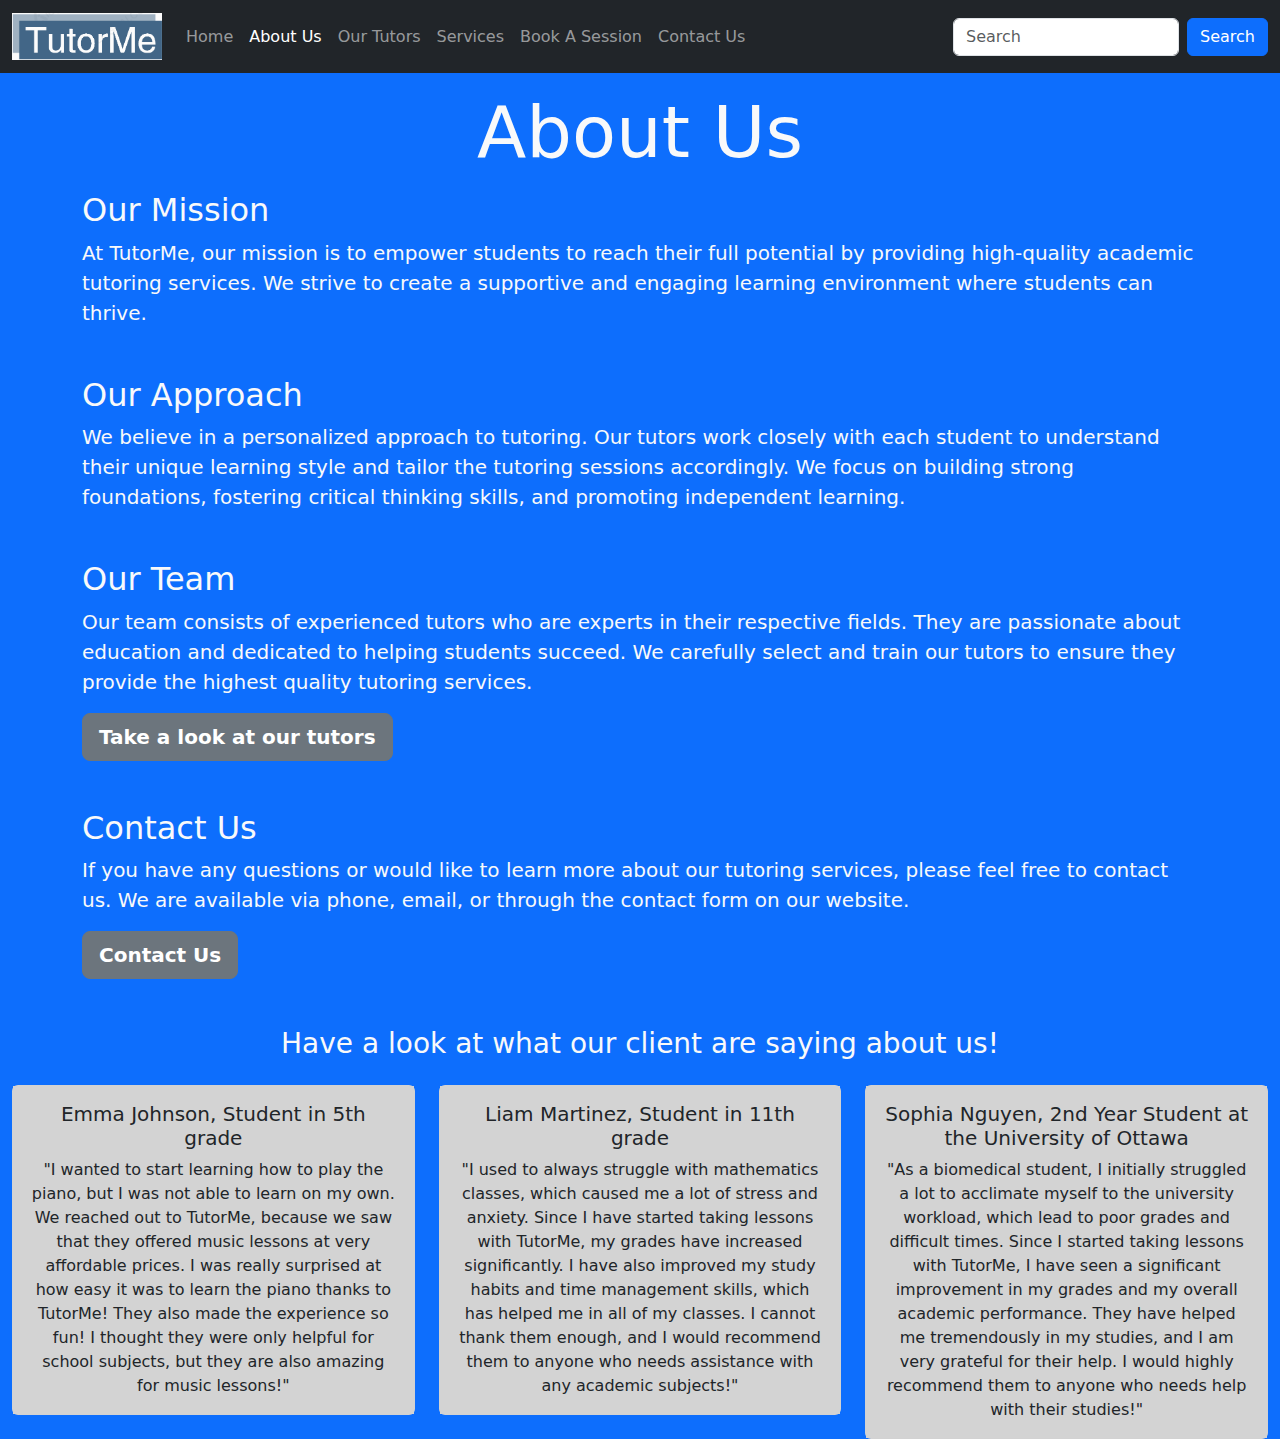
<file: aboutus.html>
<!doctype html>
<html lang="en">
  <head>
    <link rel="stylesheet" type="text/css" href="style.css">
    <meta charset="utf-8">
    <meta name="viewport" content="width=device-width, initial-scale=1">
    <title>TutorMe: About Us</title>
    <link href="https://cdn.jsdelivr.net/npm/bootstrap@5.3.3/dist/css/bootstrap.min.css" rel="stylesheet">
    <script src="script.js"></script>
  </head>

  <body class="bg-primary">
    <nav class="navbar navbar-expand-sm navbar-dark bg-dark">
      <div class="container-fluid">
        <a class="navbar-brand" href="index.html">
          <img src="./Images/Logo.png" alt="Logo" style="width: 150px;" class="img-fluid">
        </a>
        <button class="navbar-toggler" type="button" data-bs-toggle="collapse" data-bs-target="#navbar">
          <span class="navbar-toggler-icon"></span>
        </button>
        <div class="collapse navbar-collapse" id="navbar">
          <ul class="navbar-nav me-auto">
            <li class="nav-item">
              <a class="nav-link" href="index.html">Home</a>
            </li>
            <li class="nav-item">
              <a class="nav-link active" href="aboutus.html">About Us</a>
            </li>
            <li class="nav-item">
              <a class="nav-link" href="ourtutors.html">Our Tutors</a>
            </li>
            <li class="nav-item">
              <a class="nav-link" href="services.html">Services</a>
            </li>
            <li class="nav-item">
              <a class="nav-link" href="bookasession.html">Book A Session</a>
            </li>
            <li class="nav-item">
              <a class="nav-link" href="contactus.html">Contact Us</a>
            </li>
          </ul>
          <form class="d-flex">
            <input class="form-control me-2" type="text" placeholder="Search">
            <button class="btn btn-primary" type="button">Search</button>
          </form>
        </div>
      </div>
    </nav>

    <div class="container text-light">
      <h1 class="text-center mt-3 display-2"><b>About Us</b></h1>
      
      <h2 class="mt-3">Our Mission</h2>
      <p class="aboutustext">At TutorMe, our mission is to empower students to reach their full potential by providing high-quality academic tutoring services. We strive to create a supportive and engaging learning environment where students can thrive.</p>
      
      <h2 class="mt-5">Our Approach</h2>
      <p class="aboutustext">We believe in a personalized approach to tutoring. Our tutors work closely with each student to understand their unique learning style and tailor the tutoring sessions accordingly. We focus on building strong foundations, fostering critical thinking skills, and promoting independent learning.</p>
      
      <h2 class="mt-5">Our Team</h2>
      <p class="aboutustext">Our team consists of experienced tutors who are experts in their respective fields. They are passionate about education and dedicated to helping students succeed. We carefully select and train our tutors to ensure they provide the highest quality tutoring services.</p>
      <button class="btn btn-secondary btn-lg mt" type="button" onclick="document.location='ourtutors.html'"><b>Take a look at our tutors</b></button>

      <h2 class="mt-5">Contact Us</h2>
      <p class="aboutustext">If you have any questions or would like to learn more about our tutoring services, please feel free to contact us. We are available via phone, email, or through the contact form on our website.</p>
      <button class="btn btn-secondary btn-lg mt" type="button" onclick="document.location='contactus.html'"><b>Contact Us</b></button>
    </div>

    <div class="container-fluid mt-5">
      <h3 class="mt-3 text-center text-light">Have a look at what our client are saying about us!</h3>
      <div class="mt-4 row">
        <div class="col-sm-4 text-dark text-center">
          <div class="card">
            <div class="reviews card-body">
              <h5 class="card-title">Emma Johnson, Student in 5th grade</h5>
              <p class="card-text">"I wanted to start learning how to play the piano, but I was not able to learn on my own.
                We reached out to TutorMe, because we saw that they offered music lessons at very affordable prices.
                I was really surprised at how easy it was to learn the piano thanks to TutorMe! 
                They also made the experience so fun!
                I thought they were only helpful for school subjects, but they are also amazing for music lessons!"</p>
            </div>
          </div>
        </div>
        <div class="col-sm-4 text-dark text-center">
          <div class="card">
            <div class="reviews card-body">
              <h5 class="card-title">Liam Martinez, Student in 11th grade</h5>
              <p class="card-text">"I used to always struggle with mathematics classes, which caused me a lot of stress and anxiety. 
                Since I have started taking lessons with TutorMe, my grades have increased significantly. 
                I have also improved my study habits and time management skills, which has helped me in all of my classes.
                I cannot thank them enough, and I would recommend them to anyone who needs assistance with any academic subjects!"</p>
            </div>
          </div>
        </div>
        <div class="col-sm-4 text-dark text-center">
          <div class="card">
            <div class="reviews card-body">
              <h5 class="card-title">Sophia Nguyen, 2nd Year Student at the University of Ottawa</h5>
              <p class="card-text">"As a biomedical student, I initially struggled a lot to acclimate myself to the university workload, which lead to poor grades and difficult times.
                Since I started taking lessons with TutorMe, I have seen a significant improvement in my grades and my overall academic performance.
                They have helped me tremendously in my studies, and I am very grateful for their help. I would highly recommend them to anyone who needs help with their studies!"</p>
            </div>
          </div>
        </div>
      </div>
    </div>
  </body>
</html>
</file>
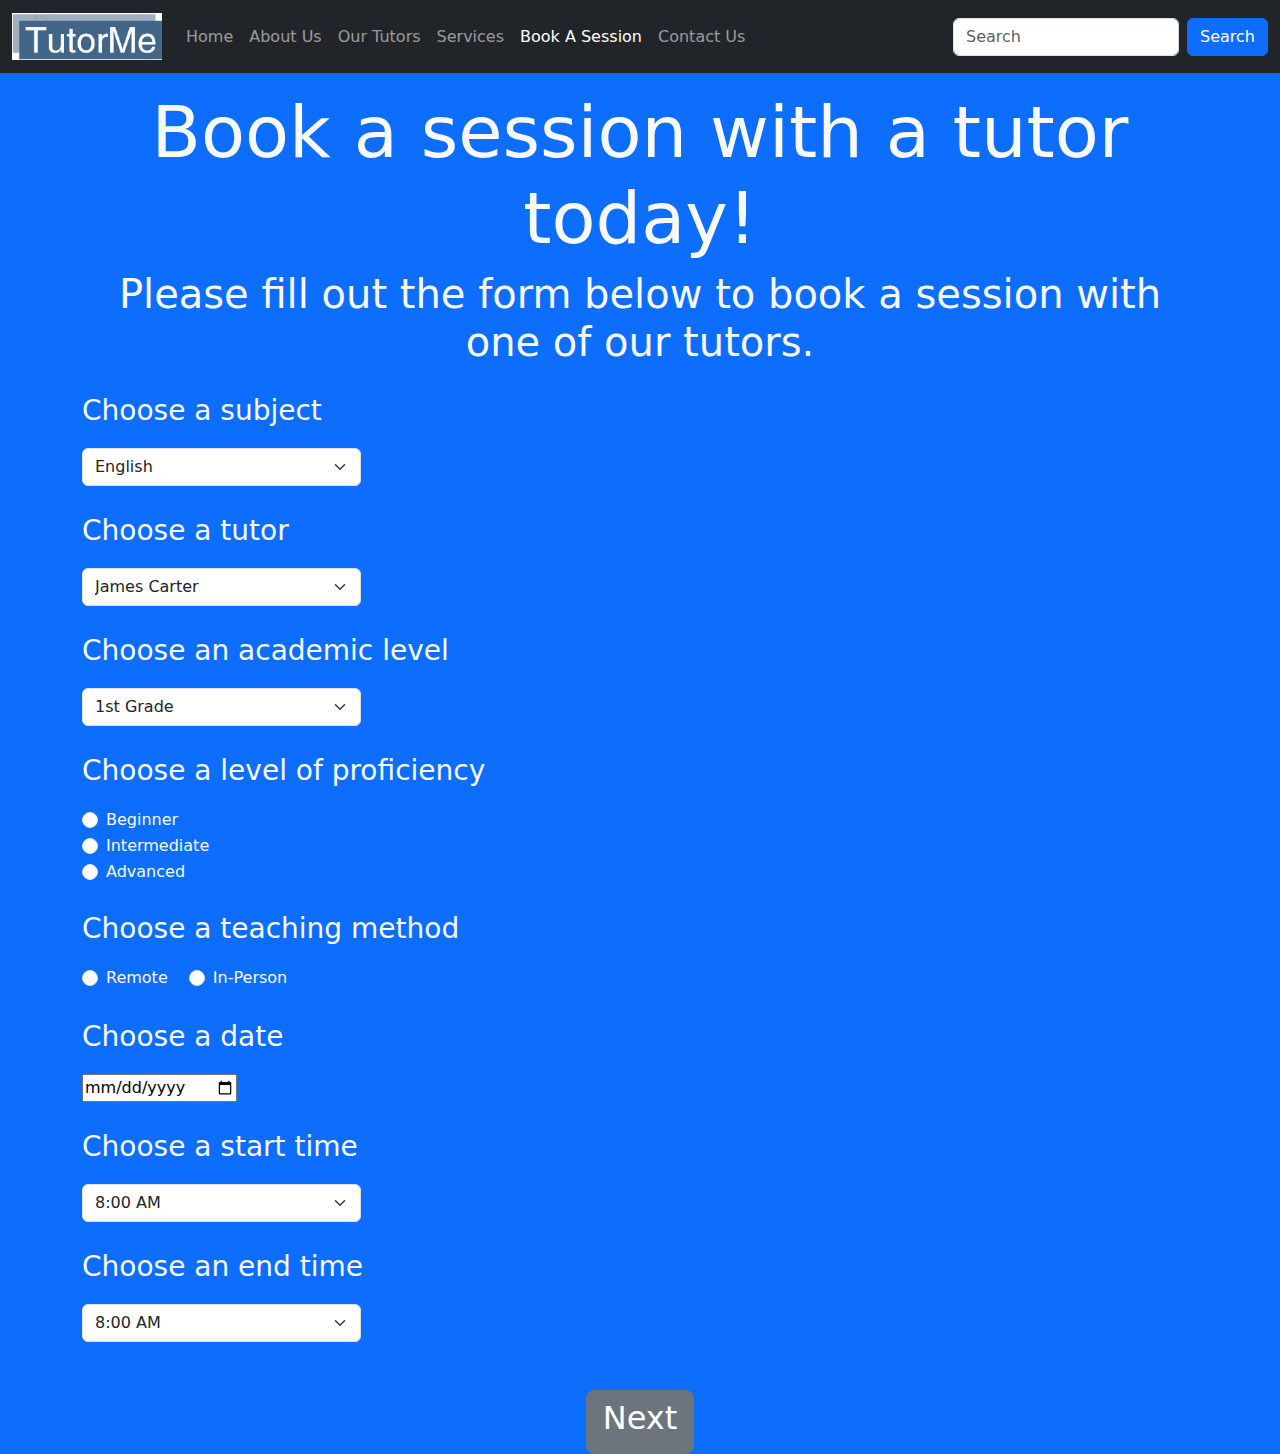
<file: bookasession.html>
<!doctype html>
<html lang="en">
  <head>
    <link rel="stylesheet" type = "text/css" href="style.css">
    <meta charset="utf-8">
    <meta name="viewport" content="width=device-width, initial-scale=1">
    <title>TutorMe: Book A Session</title>
    <link href="https://cdn.jsdelivr.net/npm/bootstrap@5.3.3/dist/css/bootstrap.min.css" rel="stylesheet">
    <script src="script.js"></script>
  </head>

  <body class="bg-primary">
    <nav class="navbar navbar-expand-sm navbar-dark bg-dark">
      <div class="container-fluid">
        <a class="navbar-brand" href="index.html">
          <img src="./Images/Logo.png" alt="Logo" style="width: 150px;" class="img-fluid">
        </a>
        <button class="navbar-toggler" type="button" data-bs-toggle="collapse" data-bs-target="#navbar">
          <span class="navbar-toggler-icon"></span>
        </button>
        <div class="collapse navbar-collapse" id="navbar">
          <ul class="navbar-nav me-auto">
            <li class="nav-item">
              <a class="nav-link" href="index.html">Home</a>
            </li>
            <li class="nav-item">
              <a class="nav-link" href="aboutus.html">About Us</a>
            </li>
            <li class="nav-item">
              <a class="nav-link" href="ourtutors.html">Our Tutors</a>
            </li>
            <li class="nav-item">
              <a class="nav-link" href="services.html">Services</a>
            </li>
            <li class="nav-item">
              <a class="nav-link active" href="bookasession.html">Book A Session</a>
            </li>
            <li class="nav-item">
              <a class="nav-link" href="contactus.html">Contact Us</a>
            </li>
          </ul>
          <form class="d-flex">
            <input class="form-control me-2" type="text" placeholder="Search">
            <button class="btn btn-primary" type="button">Search</button>
          </form>
        </div>
      </div>
    </nav>

    <div class="container">
      <h2 class="text-center display-2 text-light mt-3"><b>Book a session with a tutor today!</b></h2>
      <p class="text-light text-center display-6">Please fill out the form below to book a session with one of our tutors.</p>
      
      <div class="mt-4 text-light"> 
        <p class="ReservationText">Choose a subject</p>
        <select class="form-select w-25" id="subject">
          <option value="English">English</option>
          <option value="French">French</option>
          <option value="Mathematics">Mathematics</option>
          <option value="Physics">Physics</option>
          <option value="Biology">Biology</option>
          <option value="Chemistry">Chemistry</option>
          <option value="Social Sciences">Social Sciences</option>
          <option value="Music">Music</option>
        </select>
      </div>

      <div class="mt-4 text-light"> 
        <p class="ReservationText">Choose a tutor</p>
        <select class="form-select w-25" id="tutor">
          <option value="James Carter">James Carter</option>
          <option value="Sophia Reynolds">Sophia Reynolds</option>
          <option value="Ethan Blake">Ethan Blake</option>
        </select>
      </div>

      <div class="mt-4 text-light"> 
        <p class="ReservationText">Choose an academic level</p>
        <select class="form-select w-25" id="level">
          <option value="1st Grade">1st Grade</option>
          <option value="2nd Grade">2nd Grade</option>
          <option value="3rd Grade">3rd Grade</option>
          <option value="4th Grade">4th Grade</option>
          <option value="5th Grade">5th Grade</option>
          <option value="6th Grade">6th Grade</option>
          <option value="7th Grade">7th Grade</option>
          <option value="8th Grade">8th Grade</option>
          <option value="9th Grade">9th Grade</option>
          <option value="10th Grade">10th Grade</option>
          <option value="11th Grade">11th Grade</option>
          <option value="12th Grade">12th Grade</option>
          <option value="University Level">University Level</option>
        </select>
      </div>

      <div class="mt-4 text-light">
        <p class="ReservationText">Choose a level of proficiency</p>
        <div class="form-check" id="proficiency">
          <input class="form-check-input" type="radio" name="Proficiency" id="Beginner" value="Beginner">
          <label class="form-check-label" for="Beginner">
            Beginner
          </label>
        </div>
        <div class="form-check">
          <input class="form-check-input" type="radio" name="Proficiency" id="Intermediate" value="Intermediate">
          <label class="form-check-label" for="Intermediate">
            Intermediate
          </label>
        </div>
        <div class="form-check">
          <input class="form-check-input" type="radio" name="Proficiency" id="Advanced" value="Advanced">
          <label class="form-check-label" for="Advanced">
            Advanced
          </label>
        </div>
      </div>

      <div class="mt-4 text-light">
        <p class="ReservationText">Choose a teaching method</p>
        <div class="form-check form-check-inline" id="method">
          <input class="form-check-input" type="radio" name="Method" id="Remote" value="Remote">
          <label class="form-check-label" for="Remote">Remote</label>
        </div>
        <div class="form-check form-check-inline">  
          <input class="form-check-input" type="radio" name="Method" id="In-Person" value="In-Person">
          <label class="form-check-label" for="InPerson">In-Person</label>
        </div>
      </div>

      <div class="mt-4 text-light">
        <p class="ReservationText">Choose a date</p>
        <input type="date" id="date" name="date">
      </div>

      <div class="mt-4 text-light">
        <p class="ReservationText">Choose a start time</p>
        <select class="form-select w-25" id="starttime">
            <option value="8:00AM">8:00 AM</option>
            <option value="8:30AM">8:30 AM</option>
            <option value="9:00AM">9:00 AM</option>
            <option value="9:30AM">9:30 AM</option>
            <option value="10:00AM">10:00 AM</option>
            <option value="10:30AM">10:30 AM</option>
            <option value="11:00AM">11:00 AM</option>
            <option value="11:30AM">11:30 AM</option>
            <option value="12:00PM">12:00 PM</option>
            <option value="12:30PM">12:30 PM</option>
            <option value="1:00PM">1:00 PM</option>
            <option value="1:30PM">1:30 PM</option>
            <option value="2:00PM">2:00 PM</option>
            <option value="2:30PM">2:30 PM</option>
            <option value="3:00PM">3:00 PM</option>
            <option value="3:30PM">3:30 PM</option>
            <option value="4:00PM">4:00 PM</option>
            <option value="4:30PM">4:30 PM</option>
            <option value="5:00PM">5:00 PM</option>
            <option value="5:30PM">5:30 PM</option>
            <option value="6:00PM">6:00 PM</option>
            <option value="6:30PM">6:30 PM</option>
            <option value="7:00PM">7:00 PM</option>
            <option value="7:30PM">7:30 PM</option>
            <option value="8:00PM">8:00 PM</option>
            <option value="8:30PM">8:30 PM</option>
            <option value="9:00PM">9:00 PM</option>
        </select>
      </div>

      <div class="mt-4 text-light">
        <p class="ReservationText">Choose an end time</p>
        <select class="form-select w-25" id="endtime">
          <option value="8:00AM">8:00 AM</option>
          <option value="8:30AM">8:30 AM</option>
          <option value="9:00AM">9:00 AM</option>
          <option value="9:30AM">9:30 AM</option>
          <option value="10:00AM">10:00 AM</option>
          <option value="10:30AM">10:30 AM</option>
          <option value="11:00AM">11:00 AM</option>
          <option value="11:30AM">11:30 AM</option>
          <option value="12:00PM">12:00 PM</option>
          <option value="12:30PM">12:30 PM</option>
          <option value="1:00PM">1:00 PM</option>
          <option value="1:30PM">1:30 PM</option>
          <option value="2:00PM">2:00 PM</option>
          <option value="2:30PM">2:30 PM</option>
          <option value="3:00PM">3:00 PM</option>
          <option value="3:30PM">3:30 PM</option>
          <option value="4:00PM">4:00 PM</option>
          <option value="4:30PM">4:30 PM</option>
          <option value="5:00PM">5:00 PM</option>
          <option value="5:30PM">5:30 PM</option>
          <option value="6:00PM">6:00 PM</option>
          <option value="6:30PM">6:30 PM</option>
          <option value="7:00PM">7:00 PM</option>
          <option value="7:30PM">7:30 PM</option>
          <option value="8:00PM">8:00 PM</option>
          <option value="8:30PM">8:30 PM</option>
          <option value="9:00PM">9:00 PM</option>
        </select>
      </div>
      <div class="text-center">
        <button class="btn btn-secondary btn-lg mt-5" type="button" onclick="changeLocationAndStore('enterdetails.html')">
          <h2>Next</h2>
        </button>
      </div>
  </body>
  </html>
</file>
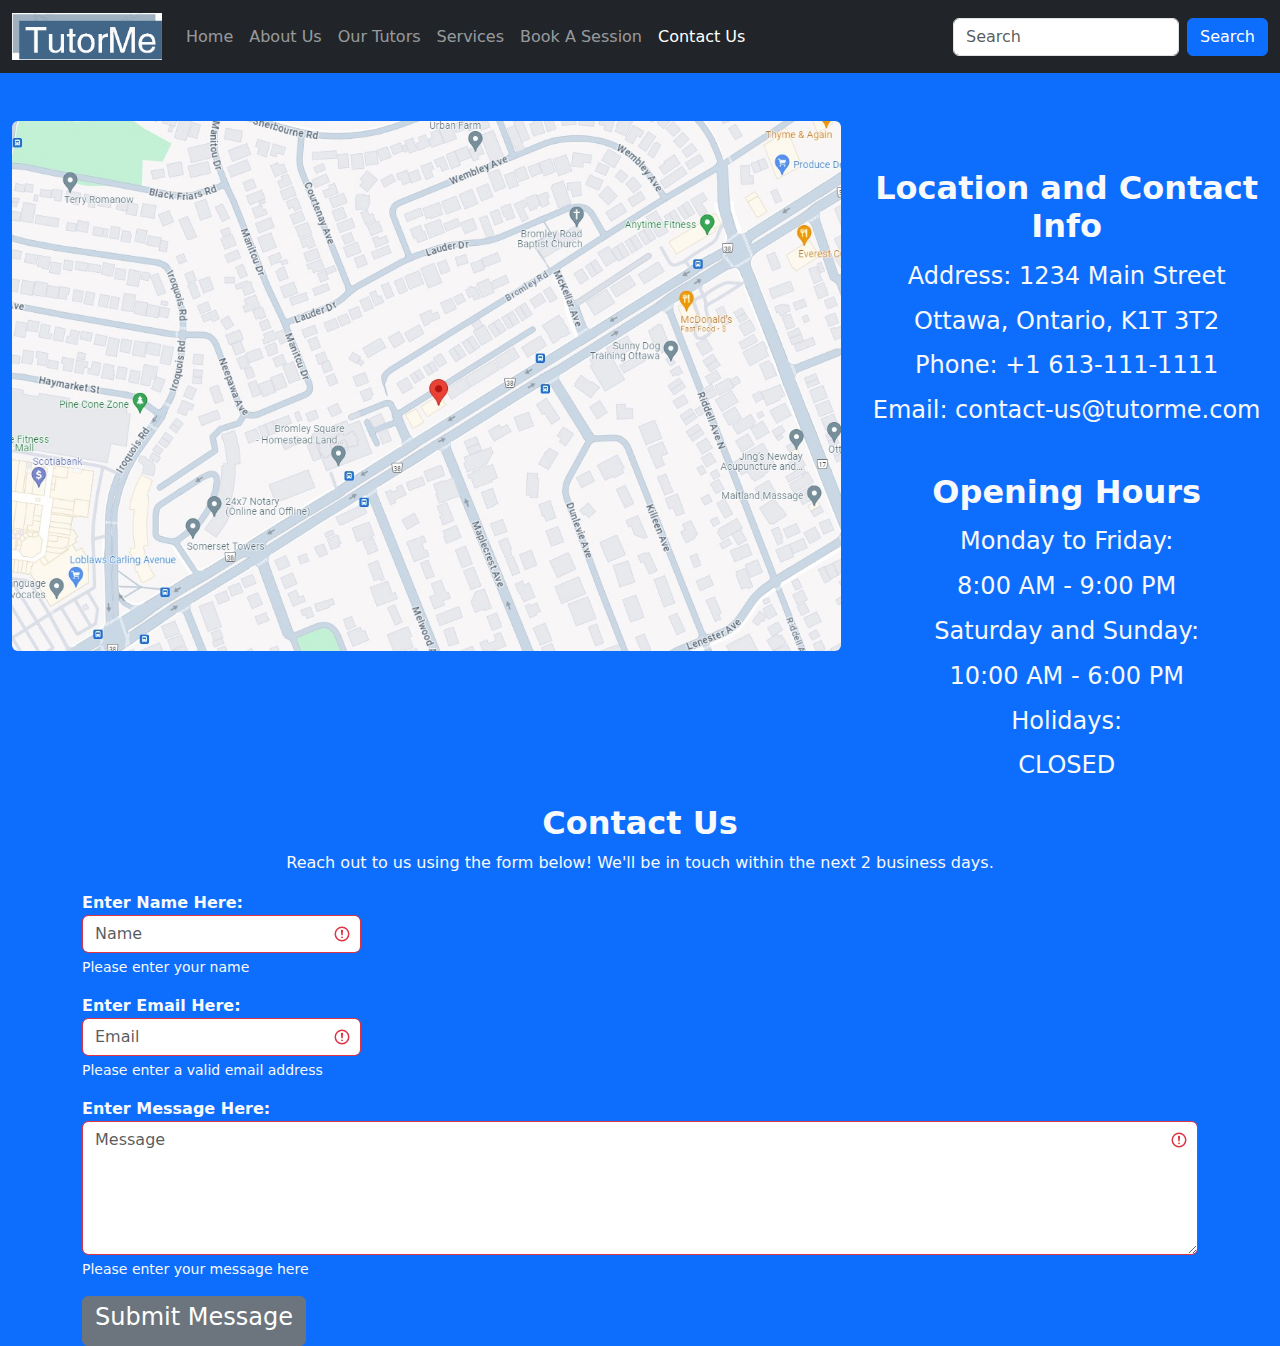
<file: contactus.html>
<!doctype html>
<html lang="en">
  <head>
    <link rel="stylesheet" type = "text/css" href="style.css">
    <meta charset="utf-8">
    <meta name="viewport" content="width=device-width, initial-scale=1">
    <title>TutorMe: Contact Us</title>
    <link href="https://cdn.jsdelivr.net/npm/bootstrap@5.3.3/dist/css/bootstrap.min.css" rel="stylesheet">
    <script src="script.js"></script>
  </head>

  <body class="bg-primary">
    <nav class="navbar navbar-expand-sm navbar-dark bg-dark">
      <div class="container-fluid">
        <a class="navbar-brand" href="index.html">
          <img src="./Images/Logo.png" alt="Logo" style="width: 150px;" class="img-fluid">
        </a>
        <button class="navbar-toggler" type="button" data-bs-toggle="collapse" data-bs-target="#navbar">
          <span class="navbar-toggler-icon"></span>
        </button>
        <div class="collapse navbar-collapse" id="navbar">
          <ul class="navbar-nav me-auto">
            <li class="nav-item">
              <a class="nav-link" href="index.html">Home</a>
            </li>
            <li class="nav-item">
              <a class="nav-link" href="aboutus.html">About Us</a>
            </li>
            <li class="nav-item">
              <a class="nav-link" href="ourtutors.html">Our Tutors</a>
            </li>
            <li class="nav-item">
              <a class="nav-link" href="services.html">Services</a>
            </li>
            <li class="nav-item">
              <a class="nav-link" href="bookasession.html">Book A Session</a>
            </li>
            <li class="nav-item">
              <a class="nav-link active" href="contactus.html">Contact Us</a>
            </li>
          </ul>
          <form class="d-flex">
            <input class="form-control me-2" type="text" placeholder="Search">
            <button class="btn btn-primary" type="button">Search</button>
          </form>
        </div>
      </div>
    </nav>

    <div class="container-fluid mt-5">
        <div class="row">
            <div class="col-lg-8">
                <img src="Images/Location.jpg" class="w-100 shadow-1-strong rounded mb-4" alt="Location"/>
            </div>
            <div class="col-sm-4 text-center text-light">

                <div class="mt-5"></div>

                <h2 class="mt-3"><b>Location and Contact Info</b></h2>
                <h4 class="mt-3">Address: 1234 Main Street</h4>
                <h4 class="mt-3">Ottawa, Ontario, K1T 3T2</h4>
                <h4 class="mt-3">Phone: +1 613-111-1111</h4>
                <h4 class="mt-3">Email: contact-us@tutorme.com</h4>

                <div class="mt-5"></div>

                <h2 class="mt-3"><b>Opening Hours</b></h2>
                <h4 class="mt-3">Monday to Friday:</h4>
                <h4 class="mt-3">8:00 AM - 9:00 PM</h4>
                <h4 class="mt-3">Saturday and Sunday:</h4>
                <h4 class="mt-3">10:00 AM - 6:00 PM</h4>
                <h4 class="mt-3">Holidays:</h4>
                <h4 class="mt-3">CLOSED</h4>
            </div>
        </div>
    </div>

    <div class="container text-light">
        <h2 class="text-center mt-3"><b>Contact Us</b></h2>
        <p class="text-center">Reach out to us using the form below! We'll be in touch within the next 2 business days.</p>
        <form action="/action_page.php" class="was-validated">
            <div class="mb-3 mt-3">
              <div>
                <label for="name"><b>Enter Name Here:</b></label>
                <input type="text" class="form-control w-25" id="name" placeholder="Name" name="name" required>
                <div class="valid-feedback"></div>
                <div class="invalid-feedback text-light">Please enter your name</div>
              </div>
              <div>
                <label for="email" class="mt-3"><b>Enter Email Here:</b></label>
                <input type="email" class="form-control w-25" id="email" placeholder="Email" name="email" required>
                <div class="valid-feedback"></div>
                <div class="invalid-feedback text-light">Please enter a valid email address</div>
              </div>
              <div>
                <label for="message" class="mt-3"><b>Enter Message Here:</b></label>
                <textarea class="form-control" id="message" rows="5" name="text" placeholder="Message" required></textarea>
                <div class="valid-feedback"></div>
                <div class="invalid-feedback text-light">Please enter your message here</div>
              </div>
            </div>
            <button type="Submit" class="btn btn-secondary"><h4>Submit Message</h4></button>
        </form>
    </div>
  </body>
  </html>
</file>
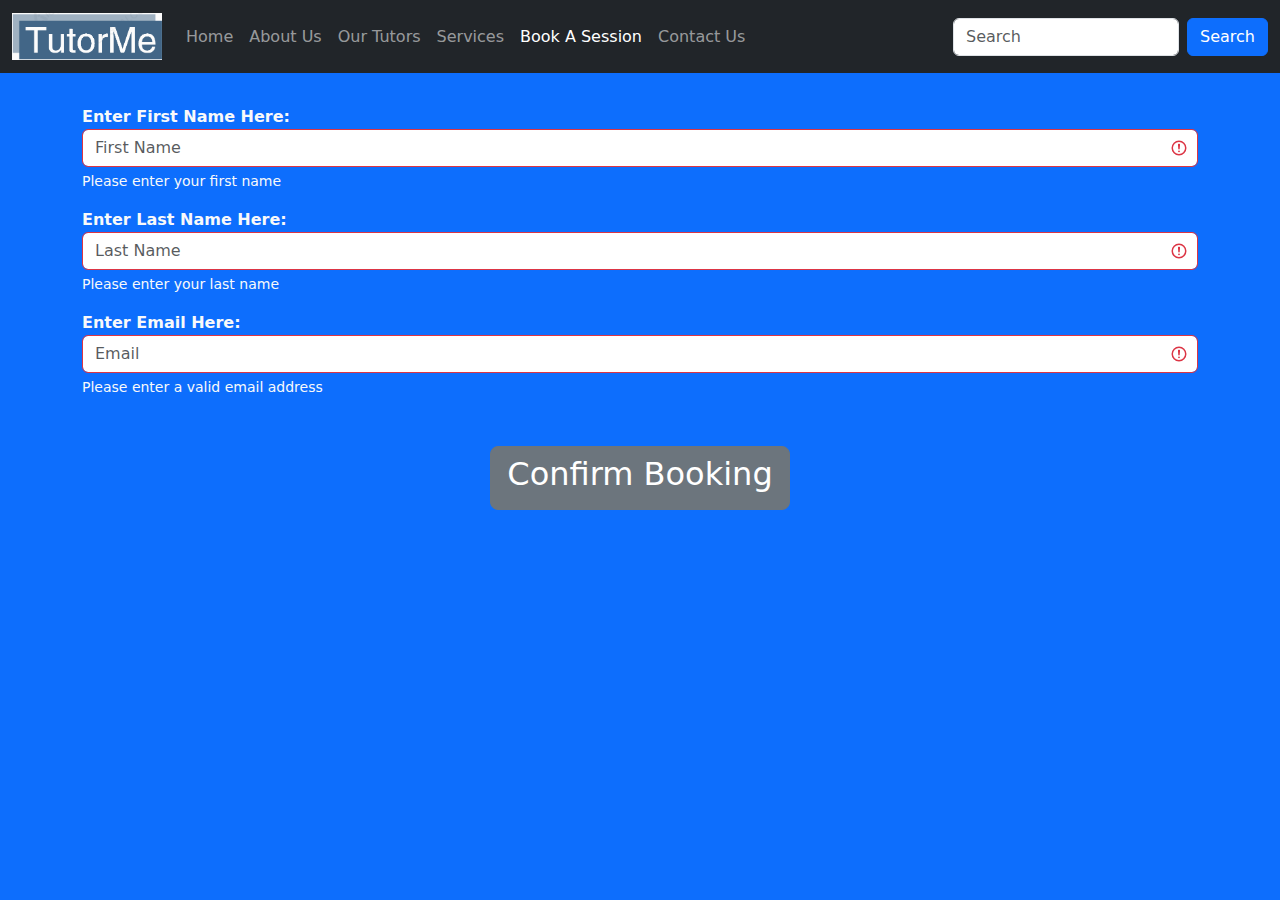
<file: enterdetails.html>
<!doctype html>
<html lang="en">
  <head>
    <link rel="stylesheet" type = "text/css" href="style.css">
    <meta charset="utf-8">
    <meta name="viewport" content="width=device-width, initial-scale=1">
    <title>TutorMe: Book A Session</title>
    <link href="https://cdn.jsdelivr.net/npm/bootstrap@5.3.3/dist/css/bootstrap.min.css" rel="stylesheet">
    <script src="script.js"></script>
  </head>

  <body class="bg-primary">
    <nav class="navbar navbar-expand-sm navbar-dark bg-dark">
      <div class="container-fluid">
        <a class="navbar-brand" href="index.html">
          <img src="./Images/Logo.png" alt="Logo" style="width: 150px;" class="img-fluid">
        </a>
        <button class="navbar-toggler" type="button" data-bs-toggle="collapse" data-bs-target="#navbar">
          <span class="navbar-toggler-icon"></span>
        </button>
        <div class="collapse navbar-collapse" id="navbar">
          <ul class="navbar-nav me-auto">
            <li class="nav-item">
              <a class="nav-link" href="index.html">Home</a>
            </li>
            <li class="nav-item">
              <a class="nav-link" href="aboutus.html">About Us</a>
            </li>
            <li class="nav-item">
              <a class="nav-link" href="ourtutors.html">Our Tutors</a>
            </li>
            <li class="nav-item">
              <a class="nav-link" href="services.html">Services</a>
            </li>
            <li class="nav-item">
              <a class="nav-link active" href="bookasession.html">Book A Session</a>
            </li>
            <li class="nav-item">
              <a class="nav-link" href="contactus.html">Contact Us</a>
            </li>
          </ul>
          <form class="d-flex">
            <input class="form-control me-2" type="text" placeholder="Search">
            <button class="btn btn-primary" type="button">Search</button>
          </form>
        </div>
      </div>
    </nav>
    
    <div class="container text-light">
      <form action="/action_page.php" class="was-validated">
        <div class="mb-3 mt-3">
          <div>
            <label for="name" class="mt-3"><b>Enter First Name Here:</b></label>
            <input type="text" class="form-control" id="firstname" placeholder="First Name" name="firstname" required>
            <div class="valid-feedback"></div>
            <div class="invalid-feedback text-light">Please enter your first name</div>
          </div>
          <div>
            <label for="name" class="mt-3"><b>Enter Last Name Here:</b></label>
            <input type="text" class="form-control" id="lastname" placeholder="Last Name" name="lastname" required>
            <div class="valid-feedback"></div>
            <div class="invalid-feedback text-light">Please enter your last name</div>
          </div>
          <div>
            <label for="email" class="mt-3"><b>Enter Email Here:</b></label>
            <input type="email" class="form-control" id="email" placeholder="Email" name="email" required>
            <div class="valid-feedback"></div>
            <div class="invalid-feedback text-light">Please enter a valid email address</div>
          </div>
          <div class="text-center">
            <button class="btn btn-secondary btn-lg mt-5" type="button" onclick="changeLocationAndStore('reservationconfirmed.html')">
              <h2>Confirm Booking</h2>
            </button>
          </div>
        </div>
      </form>
    </div>
  </body>
  </html>
</file>
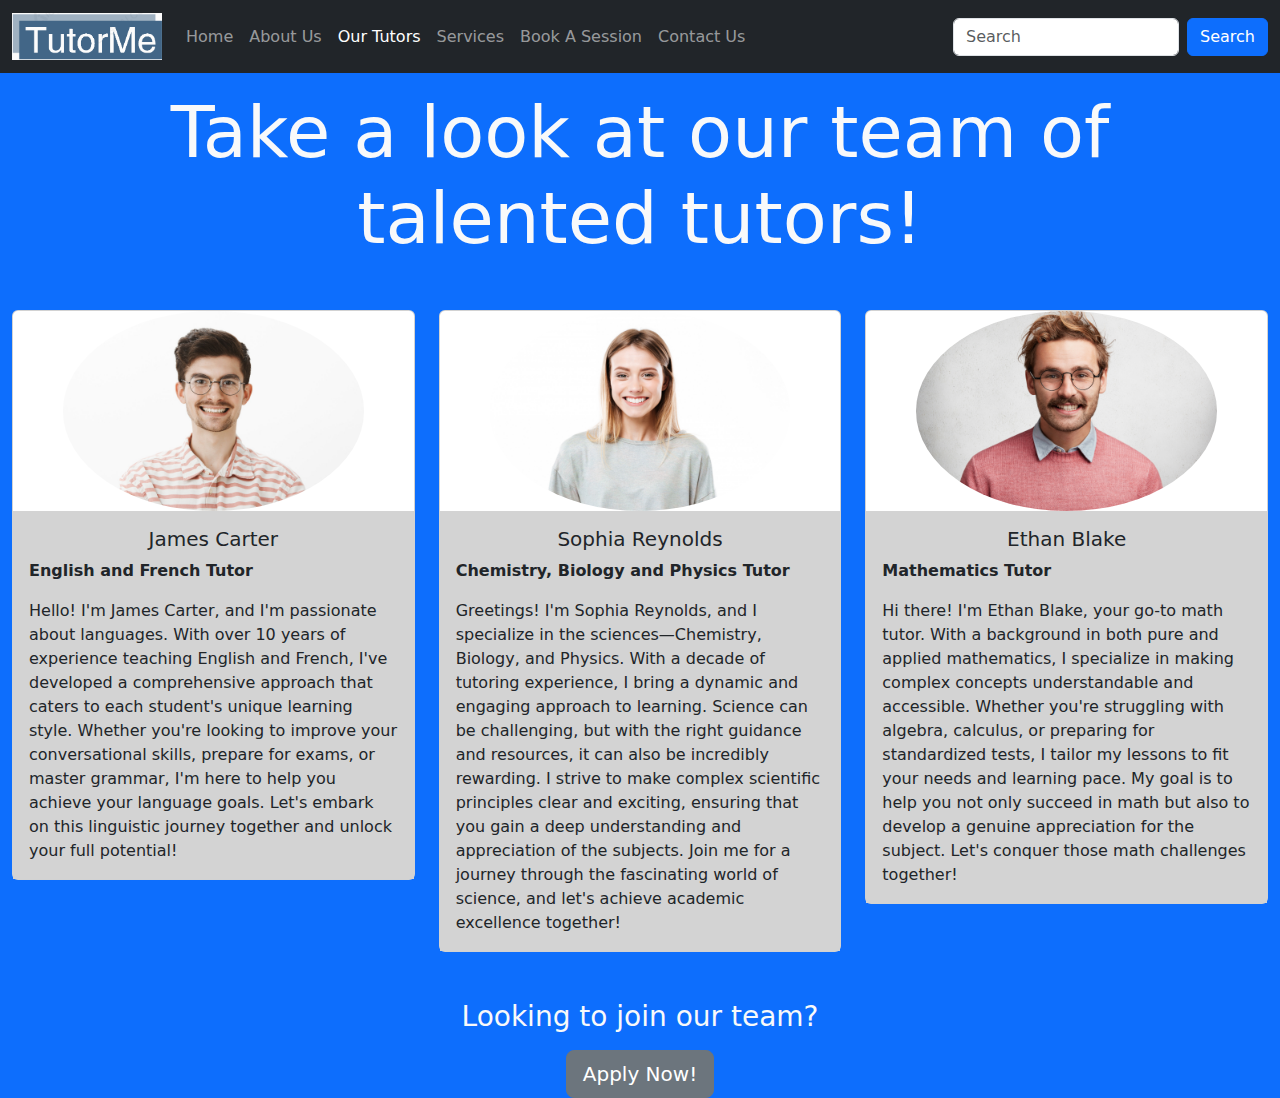
<file: ourtutors.html>
<!doctype html>
<html lang="en">
  <head>
    <link rel="stylesheet" type = "text/css" href="style.css">
    <meta charset="utf-8">
    <meta name="viewport" content="width=device-width, initial-scale=1">
    <title>TutorMe: Our Tutors</title>
    <link href="https://cdn.jsdelivr.net/npm/bootstrap@5.3.3/dist/css/bootstrap.min.css" rel="stylesheet">
    <script src="script.js"></script>
  </head>

  <body class="bg-primary">
    <nav class="navbar navbar-expand-sm navbar-dark bg-dark">
      <div class="container-fluid">
        <a class="navbar-brand" href="index.html">
          <img src="./Images/Logo.png" alt="Logo" style="width: 150px;" class="img-fluid">
        </a>
        <button class="navbar-toggler" type="button" data-bs-toggle="collapse" data-bs-target="#navbar">
          <span class="navbar-toggler-icon"></span>
        </button>
        <div class="collapse navbar-collapse" id="navbar">
          <ul class="navbar-nav me-auto">
            <li class="nav-item">
              <a class="nav-link" href="index.html">Home</a>
            </li>
            <li class="nav-item">
              <a class="nav-link" href="aboutus.html">About Us</a>
            </li>
            <li class="nav-item">
              <a class="nav-link active" href="ourtutors.html">Our Tutors</a>
            </li>
            <li class="nav-item">
              <a class="nav-link" href="services.html">Services</a>
            </li>
            <li class="nav-item">
              <a class="nav-link" href="bookasession.html">Book A Session</a>
            </li>
            <li class="nav-item">
              <a class="nav-link" href="contactus.html">Contact Us</a>
            </li>
          </ul>
          <form class="d-flex">
            <input class="form-control me-2" type="text" placeholder="Search">
            <button class="btn btn-primary" type="button">Search</button>
          </form>
        </div>
      </div>
    </nav>

    <div class="container-fluid">
      <h1 class="mt-3 text-center text-light display-2"><b>Take a look at our team of talented tutors!</b></h1>
      <div class="row mt-5">
        <div class="col-sm-4 text-dark">
          <div class="card">
            <img class="card-img-fluid rounded-circle mx-auto" src="./Images/Tutor_Image_1.jpg" alt="Card image" style="width:75%;" >
            <div class="tutors card-body">
              <h5 class="card-title text-center">James Carter</h5>
              <p class="card-text"><b>English and French Tutor</b></p>
              <p class="card-text">Hello! I'm James Carter, and I'm passionate about languages. 
                With over 10 years of experience teaching English and French, I've developed a comprehensive approach that caters to each student's unique learning style. 
                Whether you're looking to improve your conversational skills, prepare for exams, or master grammar, I'm here to help you achieve your language goals. 
                Let's embark on this linguistic journey together and unlock your full potential!</p>
            </div>
          </div>
        </div>
        <div class="col-sm-4 text-dark">
          <div class="card">
            <img class="card-img-fluid rounded-circle mx-auto" src="./Images/Tutor_Image_2.jpg" alt="Card image" style="width:75%;">
            <div class="tutors card-body">
              <h5 class="card-title text-center">Sophia Reynolds</h5>
              <p class="card-text"><b>Chemistry, Biology and Physics Tutor</b></p>
              <p class="card-text">Greetings! I'm Sophia Reynolds, and I specialize in the sciences—Chemistry, Biology, and Physics. With a decade of tutoring experience, I bring a dynamic and engaging approach to learning. 
                Science can be challenging, but with the right guidance and resources, it can also be incredibly rewarding. 
                I strive to make complex scientific principles clear and exciting, ensuring that you gain a deep understanding and appreciation of the subjects. 
                Join me for a journey through the fascinating world of science, and let's achieve academic excellence together!</p>
            </div>
          </div>
        </div>
        <div class="col-sm-4 text-dark">
          <div class="card">
            <img class="card-img-fluid rounded-circle mx-auto" src="./Images/Tutor_Image_3.jpg" alt="Card image" style="width:75%;">
            <div class="tutors card-body">
              <h5 class="card-title text-center">Ethan Blake</h5>
              <p class="card-text"><b>Mathematics Tutor</b></p>
              <p class="card-text">Hi there! I'm Ethan Blake, your go-to math tutor. 
                With a background in both pure and applied mathematics, I specialize in making complex concepts understandable and accessible. 
                Whether you're struggling with algebra, calculus, or preparing for standardized tests, I tailor my lessons to fit your needs and learning pace. 
                My goal is to help you not only succeed in math but also to develop a genuine appreciation for the subject. Let's conquer those math challenges together!</p>
            </div>
          </div>
        </div>
      </div>
      <h3 class="mt-5 text-center text-light">Looking to join our team?</h3>
      <div class="text-center">
        <button class="btn btn-secondary btn-lg mt-2" type="button">Apply Now!</button>
      </div>
    </div>
    </body>
    </html>
</file>
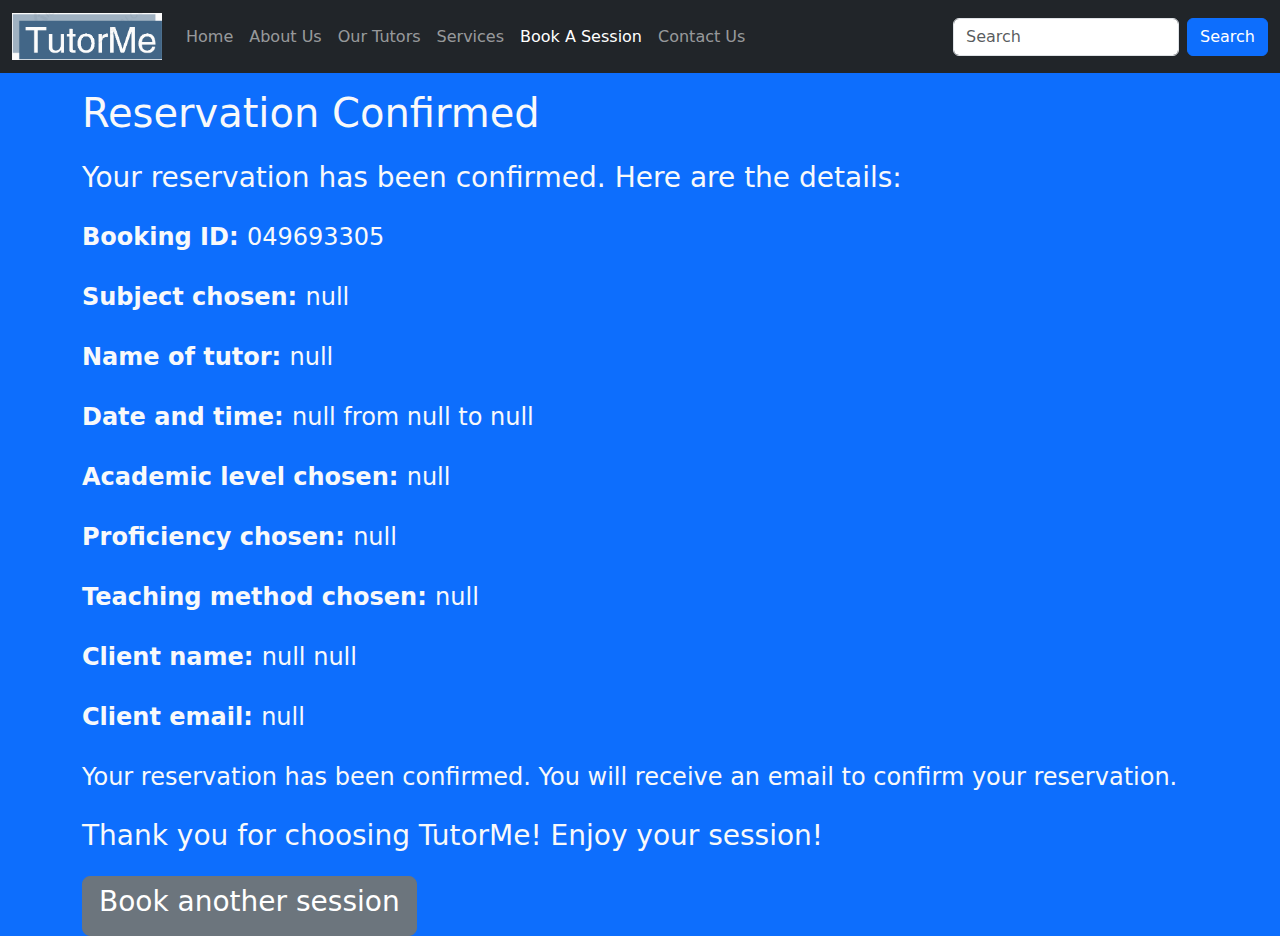
<file: reservationconfirmed.html>
<!doctype html>
<html lang="en">
  <head>
    <link rel="stylesheet" type = "text/css" href="style.css">
    <meta charset="utf-8">
    <meta name="viewport" content="width=device-width, initial-scale=1">
    <title>TutorMe: Book A Session</title>
    <link href="https://cdn.jsdelivr.net/npm/bootstrap@5.3.3/dist/css/bootstrap.min.css" rel="stylesheet">
    <script src="script.js"></script>
  </head>

  <body class="bg-primary" onload="fillReservationPage()">
    <nav class="navbar navbar-expand-sm navbar-dark bg-dark">
      <div class="container-fluid">
        <a class="navbar-brand" href="index.html">
          <img src="./Images/Logo.png" alt="Logo" style="width: 150px;" class="img-fluid">
        </a>
        <button class="navbar-toggler" type="button" data-bs-toggle="collapse" data-bs-target="#navbar">
          <span class="navbar-toggler-icon"></span>
        </button>
        <div class="collapse navbar-collapse" id="navbar">
          <ul class="navbar-nav me-auto">
            <li class="nav-item">
              <a class="nav-link" href="index.html">Home</a>
            </li>
            <li class="nav-item">
              <a class="nav-link" href="aboutus.html">About Us</a>
            </li>
            <li class="nav-item">
              <a class="nav-link" href="ourtutors.html">Our Tutors</a>
            </li>
            <li class="nav-item">
              <a class="nav-link" href="services.html">Services</a>
            </li>
            <li class="nav-item">
              <a class="nav-link active" href="bookasession.html">Book A Session</a>
            </li>
            <li class="nav-item">
              <a class="nav-link" href="contactus.html">Contact Us</a>
            </li>
          </ul>
          <form class="d-flex">
            <input class="form-control me-2" type="text" placeholder="Search">
            <button class="btn btn-primary" type="button">Search</button>
          </form>
        </div>
      </div>
    </nav>

    <div class="container text-light">
      <h1 class="mt-3">Reservation Confirmed</h1>
      <h3 class="mt-4">Your reservation has been confirmed. Here are the details:</h3>
      <p class="ReservationConfirmedText mt-4"><b>Booking ID: </b>049693305</p>
      <p class="ReservationConfirmedText mt-4" id="reservationSubject"><b>Subject chosen: </b></p>
      <p class="ReservationConfirmedText mt-4" id="reservationTutor"><b>Name of tutor: </b></p>
      <p class="ReservationConfirmedText mt-4" id="reservationDateAndTime"><b>Date and time: </b></p>
      <p class="ReservationConfirmedText mt-4" id="reservationLevel"><b>Academic level chosen: </b></p>
      <p class="ReservationConfirmedText mt-4" id="reservationProficiency"><b>Proficiency chosen: </b></p>
      <p class="ReservationConfirmedText mt-4" id="reservationTeachingMethod"><b>Teaching method chosen: </b></p>
      <p class="ReservationConfirmedText mt-4" id="reservationClientName"><b>Client name: </b></p>
      <p class="ReservationConfirmedText mt-4" id="reservationClientEmail"><b>Client email: </b></p>
      <p class="ReservationConfirmedText mt-4">Your reservation has been confirmed. You will receive an email to confirm your reservation.</p>
      <h3 class="mt-4">Thank you for choosing TutorMe! Enjoy your session!</h3>
      <button class="btn btn-secondary btn-lg mt-3" onclick="document.location='bookasession.html'">
        <h3>Book another session</h3>
      </button>
    </div>
  </body>
  </html>
</file>
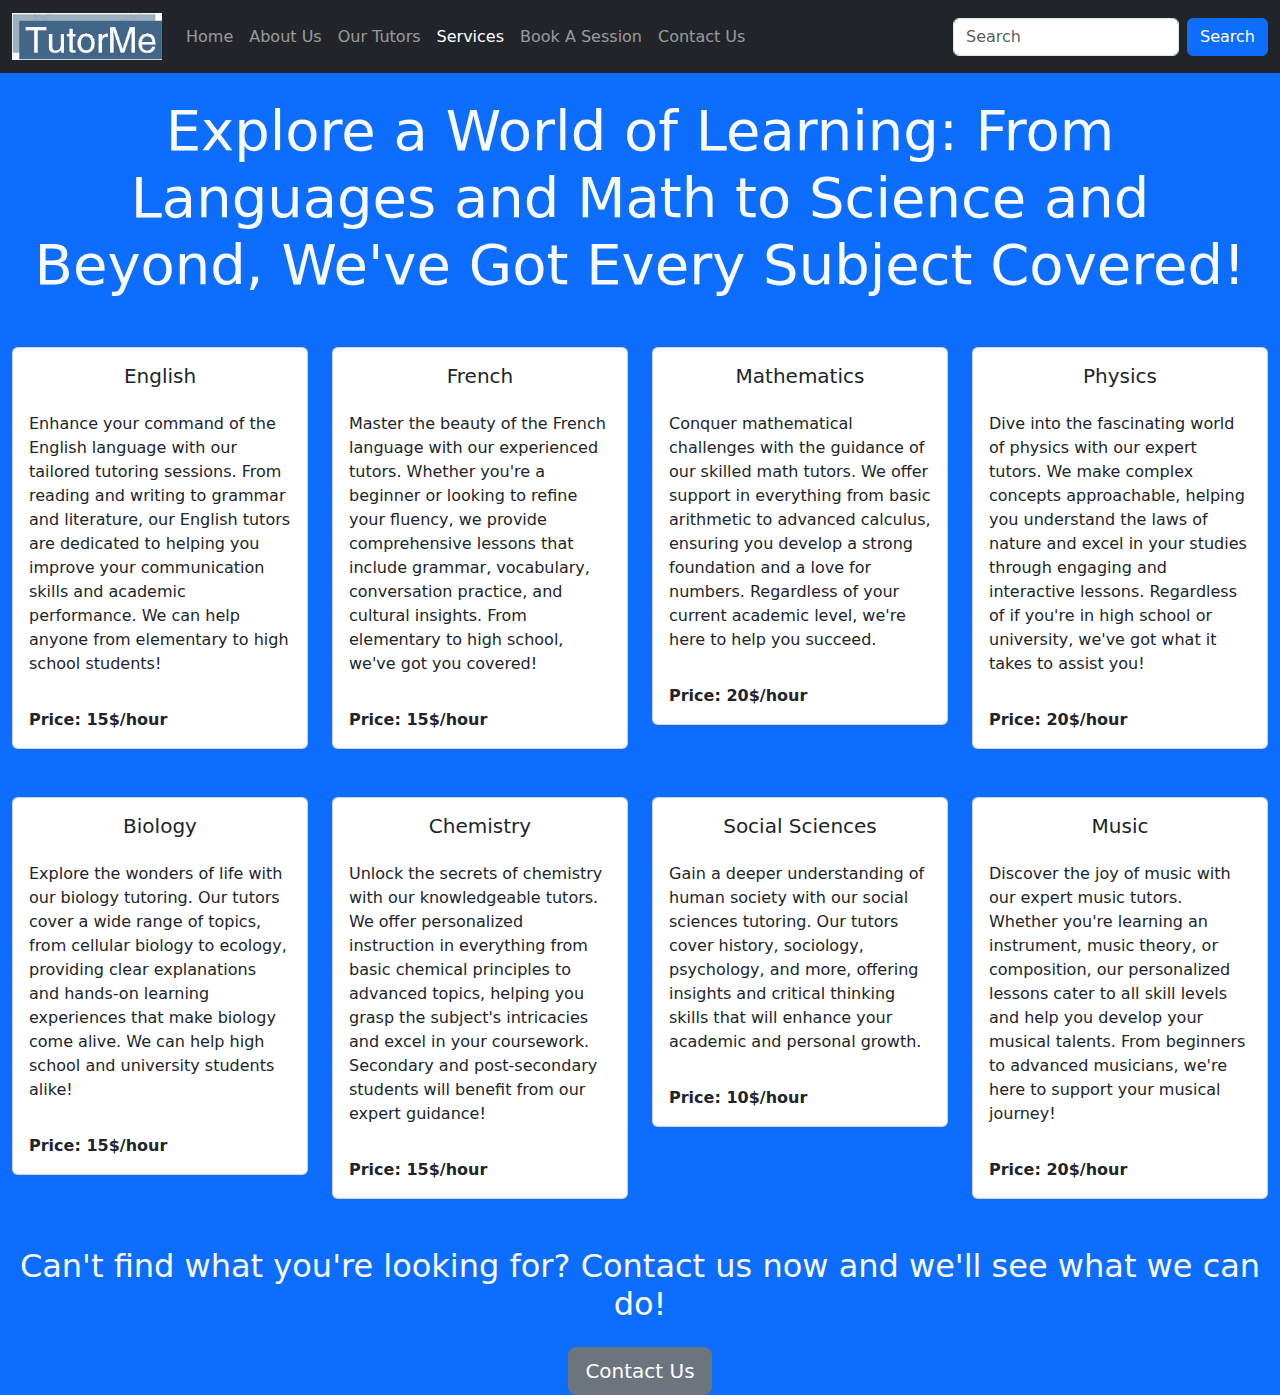
<file: services.html>
<!doctype html>
<html lang="en">
  <head>
    <link rel="stylesheet" type = "text/css" href="style.css">
    <meta charset="utf-8">
    <meta name="viewport" content="width=device-width, initial-scale=1">
    <title>TutorMe: Services</title>
    <link href="https://cdn.jsdelivr.net/npm/bootstrap@5.3.3/dist/css/bootstrap.min.css" rel="stylesheet">
    <script src="script.js"></script>
  </head>

  <body class="bg-primary">
    <nav class="navbar navbar-expand-sm navbar-dark bg-dark">
      <div class="container-fluid">
        <a class="navbar-brand" href="index.html">
          <img src="./Images/Logo.png" alt="Logo" style="width: 150px;" class="img-fluid">
        </a>
        <button class="navbar-toggler" type="button" data-bs-toggle="collapse" data-bs-target="#navbar">
          <span class="navbar-toggler-icon"></span>
        </button>
        <div class="collapse navbar-collapse" id="navbar">
          <ul class="navbar-nav me-auto">
            <li class="nav-item">
              <a class="nav-link" href="index.html">Home</a>
            </li>
            <li class="nav-item">
              <a class="nav-link" href="aboutus.html">About Us</a>
            </li>
            <li class="nav-item">
              <a class="nav-link" href="ourtutors.html">Our Tutors</a>
            </li>
            <li class="nav-item">
              <a class="nav-link active" href="services.html">Services</a>
            </li>
            <li class="nav-item">
              <a class="nav-link" href="bookasession.html">Book A Session</a>
            </li>
            <li class="nav-item">
              <a class="nav-link" href="contactus.html">Contact Us</a>
            </li>
          </ul>
          <form class="d-flex">
            <input class="form-control me-2" type="text" placeholder="Search">
            <button class="btn btn-primary" type="button">Search</button>
          </form>
        </div>
      </div>
    </nav>

    <div class="container-fluid">
      <h2 class="mt-4 text-center text-light display-4"><b>Explore a World of Learning: From Languages and Math to Science and Beyond, We've Got Every Subject Covered!</b></h2>
      <div class="row mt-5">
        <div class="col-sm-3 text-dark">
          <div class="card">
            <h5 class="card-title text-center mt-3">English</h5>
            <div class="card-body">Enhance your command of the English language with our tailored tutoring sessions. 
              From reading and writing to grammar and literature, our English tutors are dedicated to helping you improve your communication skills and academic performance.
              We can help anyone from elementary to high school students!
            </div>
            <div class="card-body"><b>Price: 15$/hour</b></div>
          </div>
        </div>
        <div class="col-sm-3 text-dark">
          <div class="card">
            <h5 class="card-title text-center mt-3">French</h5>
            <div class="card-body">Master the beauty of the French language with our experienced tutors. 
              Whether you're a beginner or looking to refine your fluency, we provide comprehensive lessons that include grammar, vocabulary, conversation practice, and cultural insights.
              From elementary to high school, we've got you covered!
            </div>
            <div class="card-body"><b>Price: 15$/hour</b></div>
          </div>
        </div>
        <div class="col-sm-3 text-dark">
          <div class="card">
            <h5 class="card-title text-center mt-3">Mathematics</h5>
            <div class="card-body">Conquer mathematical challenges with the guidance of our skilled math tutors. 
              We offer support in everything from basic arithmetic to advanced calculus, ensuring you develop a strong foundation and a love for numbers.
              Regardless of your current academic level, we're here to help you succeed.
            </div>
            <div class="card-body"><b>Price: 20$/hour</b></div>
          </div>
        </div>
        <div class="col-sm-3 text-dark">
          <div class="card">
            <h5 class="card-title text-center mt-3">Physics</h5>
            <div class="card-body">Dive into the fascinating world of physics with our expert tutors. 
              We make complex concepts approachable, helping you understand the laws of nature and excel in your studies through engaging and interactive lessons.
              Regardless of if you're in high school or university, we've got what it takes to assist you!
            </div>
            <div class="card-body"><b>Price: 20$/hour</b></div>
          </div>
        </div>
      </div>
    </div>

    <div class="container-fluid">
      <div class="row mt-5">
        <div class="col-sm-3 text-dark">
          <div class="card">
            <h5 class="card-title text-center mt-3">Biology</h5>
            <div class="card-body">Explore the wonders of life with our biology tutoring. 
              Our tutors cover a wide range of topics, from cellular biology to ecology, providing clear explanations and hands-on learning experiences that make biology come alive.
              We can help high school and university students alike!
            </div>
            <div class="card-body"><b>Price: 15$/hour</b></div>
          </div>
        </div>
        <div class="col-sm-3 text-dark">
          <div class="card">
            <h5 class="card-title text-center mt-3">Chemistry</h5>
            <div class="card-body">Unlock the secrets of chemistry with our knowledgeable tutors. 
              We offer personalized instruction in everything from basic chemical principles to advanced topics, helping you grasp the subject's intricacies and excel in your coursework.
              Secondary and post-secondary students will benefit from our expert guidance!
            </div>
            <div class="card-body"><b>Price: 15$/hour</b></div>
          </div>
        </div>
        <div class="col-sm-3 text-dark">
          <div class="card">
            <h5 class="card-title text-center mt-3">Social Sciences</h5>
            <div class="card-body">Gain a deeper understanding of human society with our social sciences tutoring. 
              Our tutors cover history, sociology, psychology, and more, offering insights and critical thinking skills that will enhance your academic and personal growth.
            </div>
            <div class="card-body"><b>Price: 10$/hour</b></div>
          </div>
        </div>
        <div class="col-sm-3 text-dark">
          <div class="card">
            <h5 class="card-title text-center mt-3">Music</h5>
            <div class="card-body">Discover the joy of music with our expert music tutors. 
              Whether you're learning an instrument, music theory, or composition, our personalized lessons cater to all skill levels and help you develop your musical talents.
              From beginners to advanced musicians, we're here to support your musical journey!
            </div>
            <div class="card-body"><b>Price: 20$/hour</b></div>
          </div>
        </div>
      </div>
    </div>

    <div class="container-fluid mt-5 text-center text-light">
        <h2>Can't find what you're looking for? Contact us now and we'll see what we can do!</h2>
        <button class="btn btn-secondary btn-lg mt-3" type="button" onclick="document.location='contactus.html'">Contact Us</button>
    </div>

  </body>
  </html>
</file>
<file: style.css>
.bg-image {
  background-image: url(Images/Home_Background.jpg);
  background-size: 100% 100%;
  min-height: 100vh;
  position: absolute;
  top: 0;
  z-index: -1;
}

.location-image {
  background-image: url(Images/Location.jpg);
  background-size: 100% 100%;
  min-height: 100vh;
}

.background {
  background-color: dodgerblue;
}

.reviews, .tutors, .contactinput {
  background-color: lightgray;
}

.aboutustext {
  font-size: 20px;
}

.ReservationText {
  font-size: 28px;
}

.ReservationConfirmedText {
  font-size: 24px;
}
</file>
